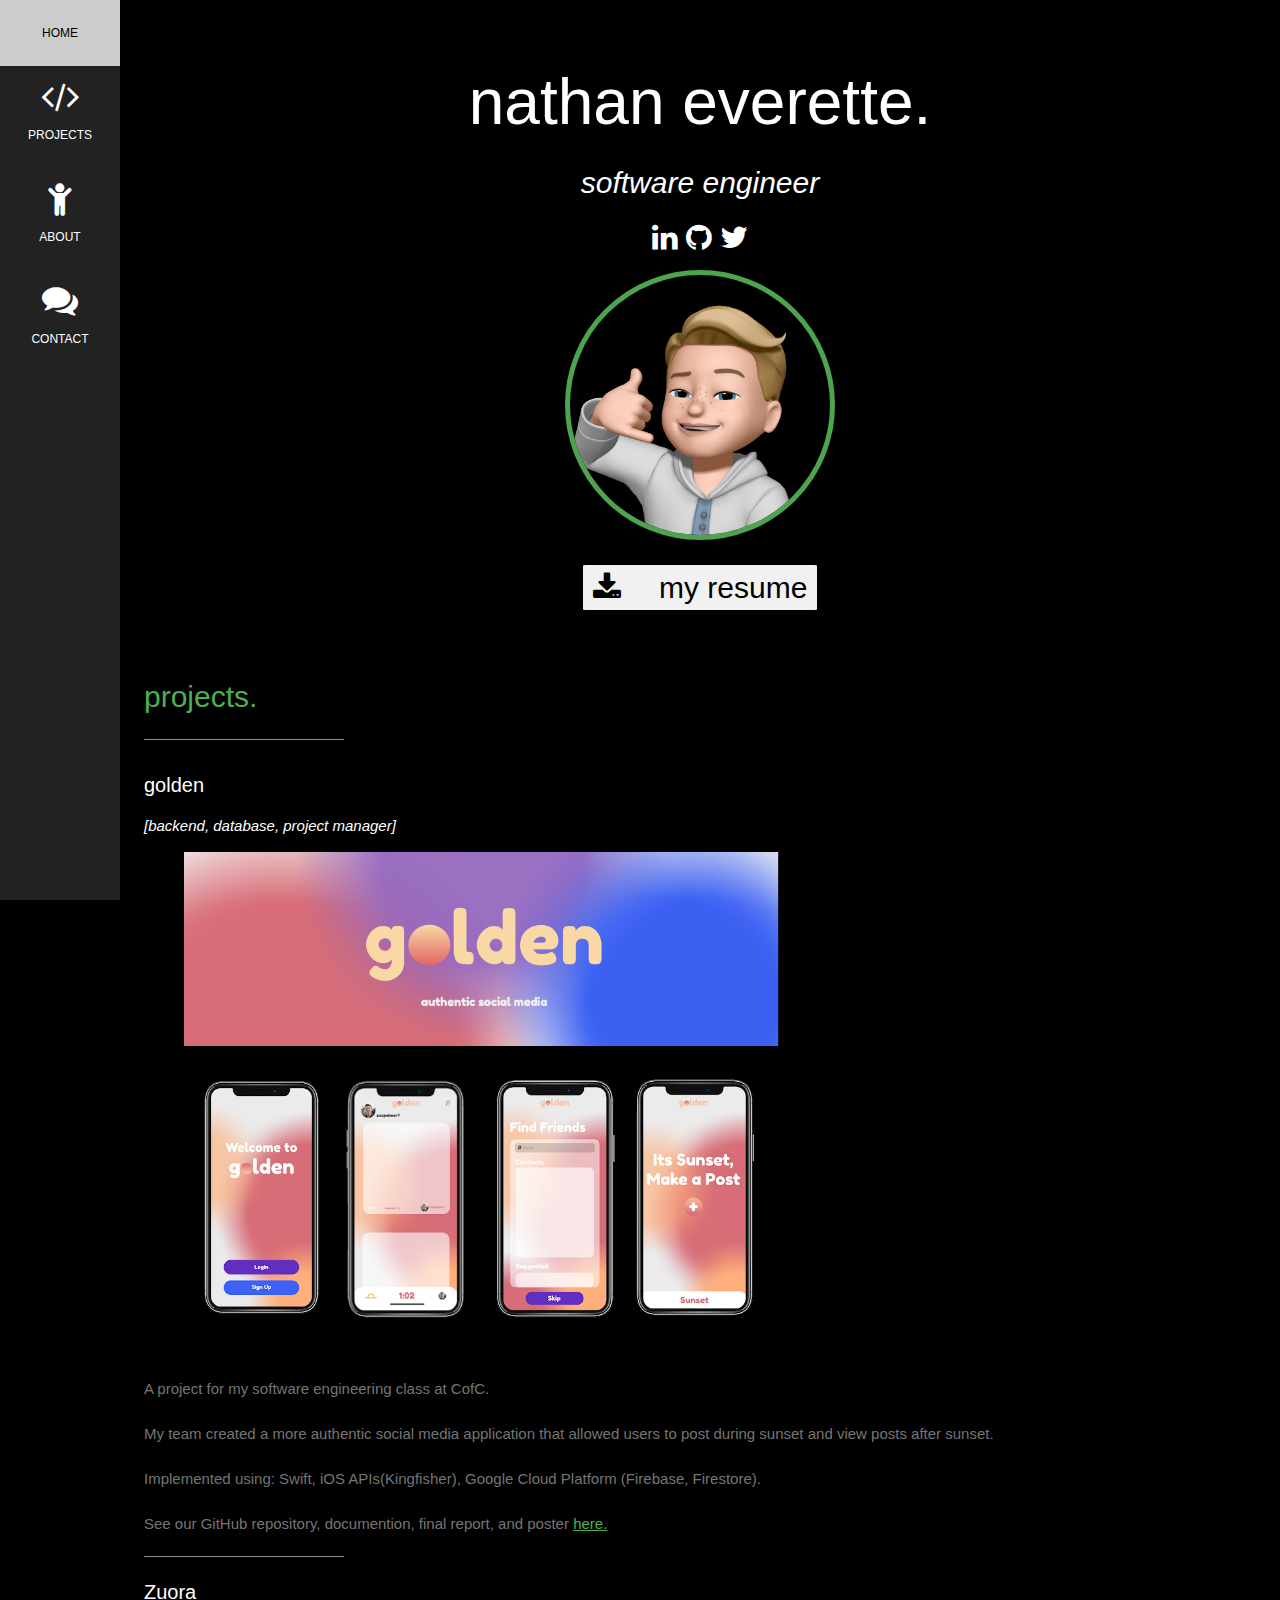
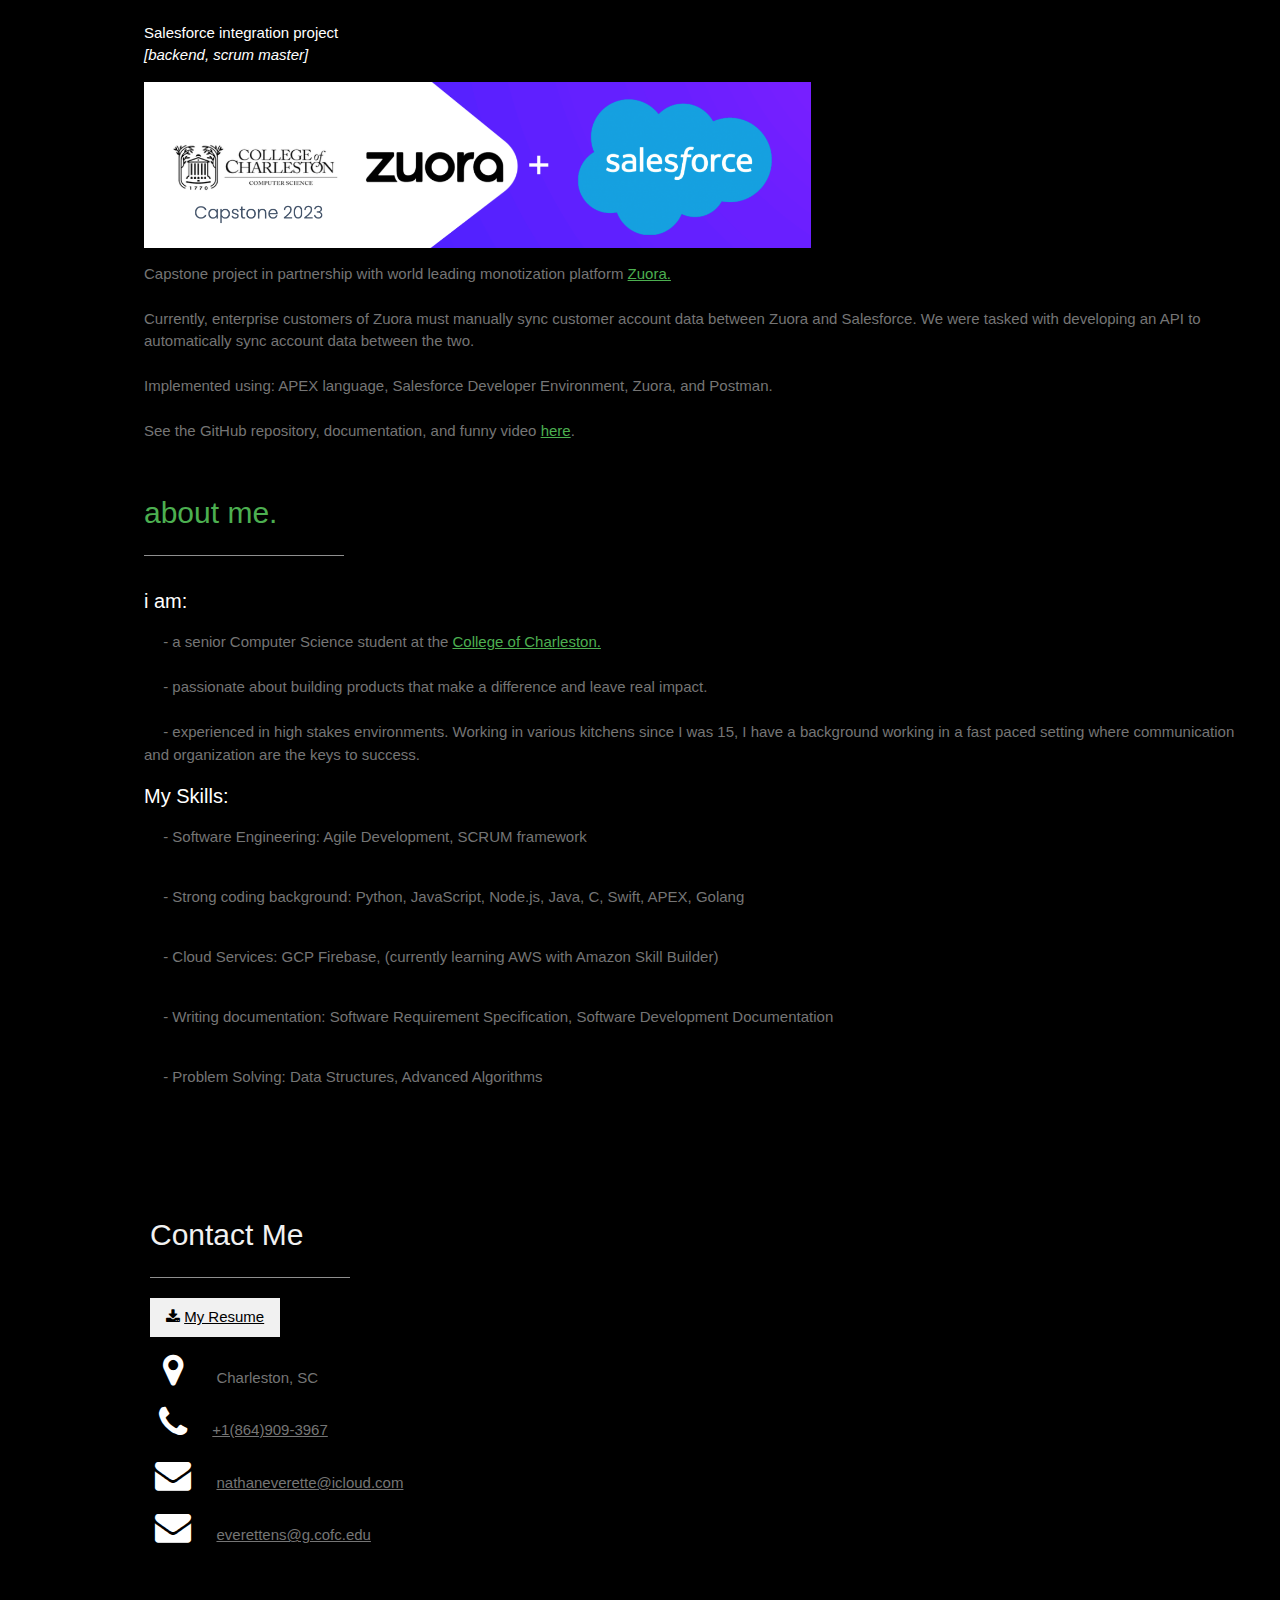
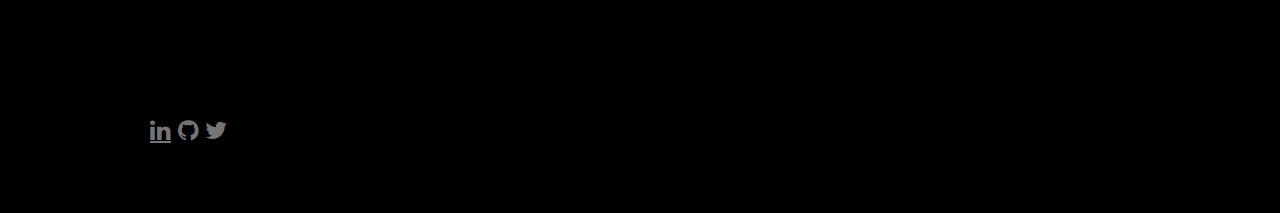
<file: index.html>
<!DOCTYPE html>
<html>
<title>Nathan Everette</title>
<!DOCTYPE html>
    <html>
    <title>portfolio</title>
    <meta charset="UTF-8">
    <meta name="viewport" content="width=device-width, initial-scale=1">
    <link rel="stylesheet" href="https://www.w3schools.com/w3css/4/w3.css">
    <link rel="stylesheet" href="https://fonts.googleapis.com/css?family=Jost">
    <link rel="stylesheet" href="https://cdnjs.cloudflare.com/ajax/libs/font-awesome/4.7.0/css/font-awesome.min.css">
    
    <style>
    body, h1,h2,h3,h4,h5,h6 {font-family: "Nunito", sans-serif}
    .w3-row-padding img {margin-bottom: 12px}
    /* Set the width of the sidebar to 120px */
    .w3-sidebar {width: 120px;background: #222;}
    /* Add a left margin to the "page content" that matches the width of the sidebar (120px) */
    #main {margin-left: 120px}
    /* Remove margins from "page content" on small screens */
    @media only screen and (max-width: 600px) {#main {margin-left: 0}}
    </style>
    <body class="w3-black">
    
    <!-- Icon Bar (Sidebar - hidden on small screens) -->
    <nav class="w3-sidebar w3-bar-block w3-small w3-hide-small w3-center">
      <!-- Avatar image in top left corner -->
     <!-- <img src="images/meme2.png" style="width:100%"> -->
      <a href="#" class="w3-bar-item w3-button w3-padding-large w3-green">
        <p>HOME</p>
      </a>
    
      <a href="#projects" class="w3-bar-item w3-button w3-padding-large w3-hover-green">
        <i class="fa fa-code w3-xxlarge"></i>
        <p>PROJECTS</p>
      </a>
      <a href="#about" class="w3-bar-item w3-button w3-padding-large w3-hover-green">
        <i class="fa fa-child w3-xxlarge"></i>
        <p>ABOUT</p>
      </a> 
      <a href="#contact" class="w3-bar-item w3-button w3-padding-large w3-hover-green">
        <i class="fa fa-comments w3-xxlarge"></i>
        <p>CONTACT</p>
      </a>
      <br><br><br><br><br><br><br><br><br><br><br><br><br><br>
      
    </nav>
    
    <!-- Navbar on small screens (Hidden on medium and large screens) -->
    <div class="w3-top w3-hide-large w3-hide-medium" id="myNavbar">
      <div class="w3-bar w3-black w3-opacity w3-hover-opacity-off w3-center w3-small">
        <a href="#home" class="w3-bar-item w3-button" style="width:25% !important">HOME</a>
        <a href="#projects" class="w3-bar-item w3-button" style="width:25% !important">PROJECTS</a>
        <a href="#about" class="w3-bar-item w3-button" style="width:25% !important">ABOUT</a>
        <a href="#contact" class="w3-bar-item w3-button" style="width:25% !important">CONTACT</a>
      </div>
    </div>
    
    <!-- Page Content -->
    <div class="w3-padding-large" id="main">
      <!-- Header/Home -->
      <header class="w3-container w3-padding-32 w3-center w3-black " id="home">
        <h1 class="w3-jumbo"><span class="w3-hide-small"></span> <a href="https://www.linkedin.com/in/nathaneverette/" class="w3-text-while w3-hover-text-green" style="text-decoration: none; " >nathan everette.</a></h1>
        <h2><i>software engineer</i> </h2>
        <h2>
          <a class="fa fa-linkedin w3-hover-opacity " href="https://www.linkedin.com/in/nathaneverette/" alt="LinkedIn" style="text-decoration: none;" ></a>
          <a class="fa fa-github w3-hover-opacity" href="https://github.com/everettens" alt="github" style="text-decoration: none;"></a>
          <a class="fa fa-twitter w3-hover-opacity" href="https://twitter.com/nathaneverette1" alt="Twitter" style="text-decoration: none"></a>
          <!-- <button class="w3-button  w3-light-grey w3-center" style="padding: 0px 0px 0px 0px; border-radius: 5%;">
            <i class="fa fa-download"></i><a href="/Users/nathaneverette/Desktop/w3site/NathanEverette_Resume.pdf" style="text-decoration: none; font-family: Nunito, sans-serif;"download>
             
             resume
           </a>
         </button> -->
        </h2>
        <img src="images/meme.png" alt="boy" class="w3-image" width="25%" style="border: 5px; border-radius: 50%; border-style: solid ;border-color: rgb(78, 163, 78); ">
        
        <h2 class="w3-padding-large w3-center">
          <button class="w3-button  w3-light-grey w3-center" style="padding: 0px 10px; border-radius: 1%; ">
            <i class="fa fa-download"></i><a href="docs//NathanEverette_Resume.pdf" style="text-decoration: none; font-family: Nunito, sans-serif;"download>
             
              &emsp;my resume
           </a>
         </button>
        </h2>

      </header>
      <!-- <h2 class="w3-padding-large w3-center">
        <button class="w3-button  w3-light-grey w3-center" style="padding: 0px 10px; border-radius: 1%; display:flex; justify-content: center; align-items: center;">
          <i class="fa fa-download"></i><a href="/Users/nathaneverette/Desktop/w3site/NathanEverette_Resume.pdf" style="text-decoration: none; font-family: Nunito, sans-serif;"download>
           
            &emsp;resume
         </a>
       </button>
      </h2> -->
      <!-- <button class="w3-button  w3-light-grey w3-center" style="padding: 5px 0px 0px 0px; border-radius: 5%;">
        <i class="fa fa-download"></i><a href="/Users/nathaneverette/Desktop/w3site/NathanEverette_Resume.pdf" style="text-decoration: none; font-family: Nunito, sans-serif;"download>
         
         resume
       </a>
     </button> -->
   <!-- Portfolio Section -->
  
   <!-- <div class="w3-padding-64 w3-content "  id="projects">
    <button class="w3-button  w3-light-grey w3-center" style="padding: 0px 0px 0px 0px; border-radius: 5%;">
      <i class="fa fa-download"></i><a href="/Users/nathaneverette/Desktop/w3site/NathanEverette_Resume.pdf" style="text-decoration: none; font-family: Nunito, sans-serif;"download>
       
       resume
     </a>
   </button> -->
    <h2 class="w3-text-green" id="projects">projects.</h2>
    <hr style="width:200px" class="w3-opacity">
    <div class="w3-row">
      <h4>golden</h4><p><i>[backend, database, project manager]</i></p>
      <img src="images/golden.png" style="width:60%">
      <p class="w3-text-grey">
        A project for my software engineering class at CofC.<br><br>
        My team created a more authentic social media application that allowed users to post during sunset and view posts after sunset.<br><br>
        Implemented using: Swift, iOS APIs(Kingfisher), Google Cloud Platform (Firebase, Firestore).
        <br><br>

        See our GitHub repository, documention, final report, and poster <a href="https://github.com/zacpalmer1/golden3" class="w3-text-green w3-hover-white">here.</a>
      </p> 
      <hr style="width:200px" class="w3-opacity">
      <h4>Zuora</h4><p>Salesforce integration project<br><i>[backend, scrum master]</i></p>
      <img src="images/zuora2.png" style="width:60%">
      <p class="w3-text-grey">
        Capstone project in partnership with world leading monotization platform <a href="https://www.zuora.com" class="w3-text-green w3-hover-white">Zuora.</a><br><br>
        Currently, enterprise customers of Zuora must manually sync customer account data between Zuora and Salesforce. We were tasked with developing an API to automatically sync account data between the two. <br><br>
        Implemented using: APEX language, Salesforce Developer Environment, Zuora, and Postman.
        <br><br>
        See the GitHub repository, documentation, and funny video <a href="https://github.com/everettens/Capstone2023-Zuora-Salesforce-Integration" class="w3-text-green w3-hover-white">here</a>.<br><br>

      </p> 
    </div>
    <h2 class="w3-text-green" id="about">about me.</h2>
    <hr style="width:200px" class="w3-opacity">
    <div class="w3-row">
      <h4>i am:</h4>
      
      <p class="w3-text-grey"> 
        &emsp; - a senior Computer Science student at the <a href="https://cofc.edu" class="w3-text-green w3-hover-white">College of Charleston.</a><br><br>
        &emsp; - passionate about building products that make a difference and leave real impact. <br><br>
        &emsp; - experienced in high stakes environments. Working in various kitchens since I was 15, I have a background working in a fast paced setting where communication and organization are the keys to success.


      </p>
      <h4>My Skills:</h4>
      <p class="w3-text-grey">&emsp; - Software Engineering: Agile Development, SCRUM framework<br><br></p>
        <p class="w3-text-grey">&emsp; - Strong coding background: Python, JavaScript, Node.js, Java, C, Swift, APEX, Golang<br><br></p>
        <p class="w3-text-grey">&emsp; - Cloud Services: GCP Firebase, (currently learning AWS with Amazon Skill Builder)<br><br></p>
        <p class="w3-text-grey">&emsp; - Writing documentation: Software Requirement
          Specification, Software Development Documentation<br><br></p>
        <p class="w3-text-grey">&emsp; - Problem Solving:  Data Structures, Advanced Algorithms<br><br></p> 
    </div>
    
  <!-- End Portfolio Section -->
  </div> 
      <!-- About Section -->
      <!-- <div class="w3-content w3-justify  " id="other">
        
        <h2 class="w3-text-grey">about me.</h2>
        <hr style="width:200px" class="w3-opacity">
        <h3 class="w3-text-light-grey">I am</h3>
        <p> 
            &emsp; - a senior Computer Science student at the <a href="https://cofc.edu" class="w3-text-green w3-hover-white">College of Charleston.</a><br><br>
            &emsp; - passionate about building products that make a difference and leave real impact. <br><br>
            &emsp; - experienced in high stakes environments. Working in various kitchens since I was 15, I have a background working in a fast paced setting where communication and organization are the keys to success.


        </p>
        <h3 class="">My Skills</h3>
        <p class="w3-text-grey">&emsp; - Software Engineering: Agile Development, SCRUM framework<br><br></p>
        <p class="">&emsp; - Strong coding background: Python, JavaScript, Node.js, Java, C, Swift, APEX, Golang<br><br></p>
        <p class="">&emsp; - Cloud Services: GCP Firebase, (currently learning AWS with Amazon Skill Builder)<br><br></p>
        <p class="">&emsp; - Writing documentation: Software Requirement
          Specification, Software Development Documentation<br><br></p>
        <p class="">&emsp; - Problem Solving:  Data Structures, Advanced Algorithms<br><br></p> 
      </div> -->
      
     
    
      <!-- Contact Section -->
      <div class="w3-padding-64 w3-content w3-text-grey" id="contact">
        <h2 class="w3-text-light-grey">Contact Me 
          
        </h2>
        <hr style="width:200px" class="w3-opacity">
    
        <div class="w3-section">
          <button class="w3-button w3-light-grey  w3-center">
            <i class="fa fa-download"></i> <a href="/Users/nathaneverette/Desktop/w3site/NathanEverette_Resume.pdf" download>
              
              My Resume
            </a>
          </button>
          <p><i class="fa fa-map-marker fa-fw w3-text-white w3-xxlarge w3-margin-right"></i> Charleston, SC</p>
          <p><i class="fa fa-phone fa-fw w3-text-white w3-xxlarge w3-margin-right"></i><a href="tel:8649093967">+1(864)909-3967</a></p>
          <p><i class="fa fa-envelope fa-fw w3-text-white w3-xxlarge w3-margin-right"> </i> <a href = "mailto: nathaneverette@icloud.com">nathaneverette@icloud.com</a></p>
          <p><i class="fa fa-envelope fa-fw w3-text-white w3-xxlarge w3-margin-right"> </i> <a href = "mailto: everettens@g.cofc.edu">everettens@g.cofc.edu</a></p>
        </div><br>
        <!-- <p>Let's get in touch. Send me a message:</p> -->
    
        <!-- <form action="/action_page.php" target="_blank">
          <p><input class="w3-input w3-padding-16" type="text" placeholder="Name" required name="Name"></p>
          <p><input class="w3-input w3-padding-16" type="text" placeholder="Email" required name="Email"></p>
          <p><input class="w3-input w3-padding-16" type="text" placeholder="Subject" required name="Subject"></p>
          <p><input class="w3-input w3-padding-16" type="text" placeholder="Message" required name="Message"></p>
          <p>
            <button class="w3-button w3-light-grey w3-padding-large" type="submit">
              <i class="fa fa-paper-plane"></i> SEND MESSAGE
            </button>
          </p>
        </form> -->
      <!-- End Contact Section -->
      </div>
      
        <!-- Footer -->
      <footer class="w3-content w3-padding-64 w3-text-grey w3-xlarge">
        <a class="fa fa-linkedin w3-hover-opacity" href="https://www.linkedin.com/in/nathaneverette/" alt="LinkedIn"></a>
        <a class="fa fa-github w3-hover-opacity" href="https://github.com/everettens" alt="github" style="text-decoration: none;"></a>
        <a class="fa fa-twitter w3-hover-opacity" href="https://twitter.com/nathaneverette1" alt="Twitter" style="text-decoration: none"></a>
      <!-- End footer -->
      </footer>
    
    <!-- END PAGE CONTENT -->
    </div>
    
    </body>
    </html>
</file>
